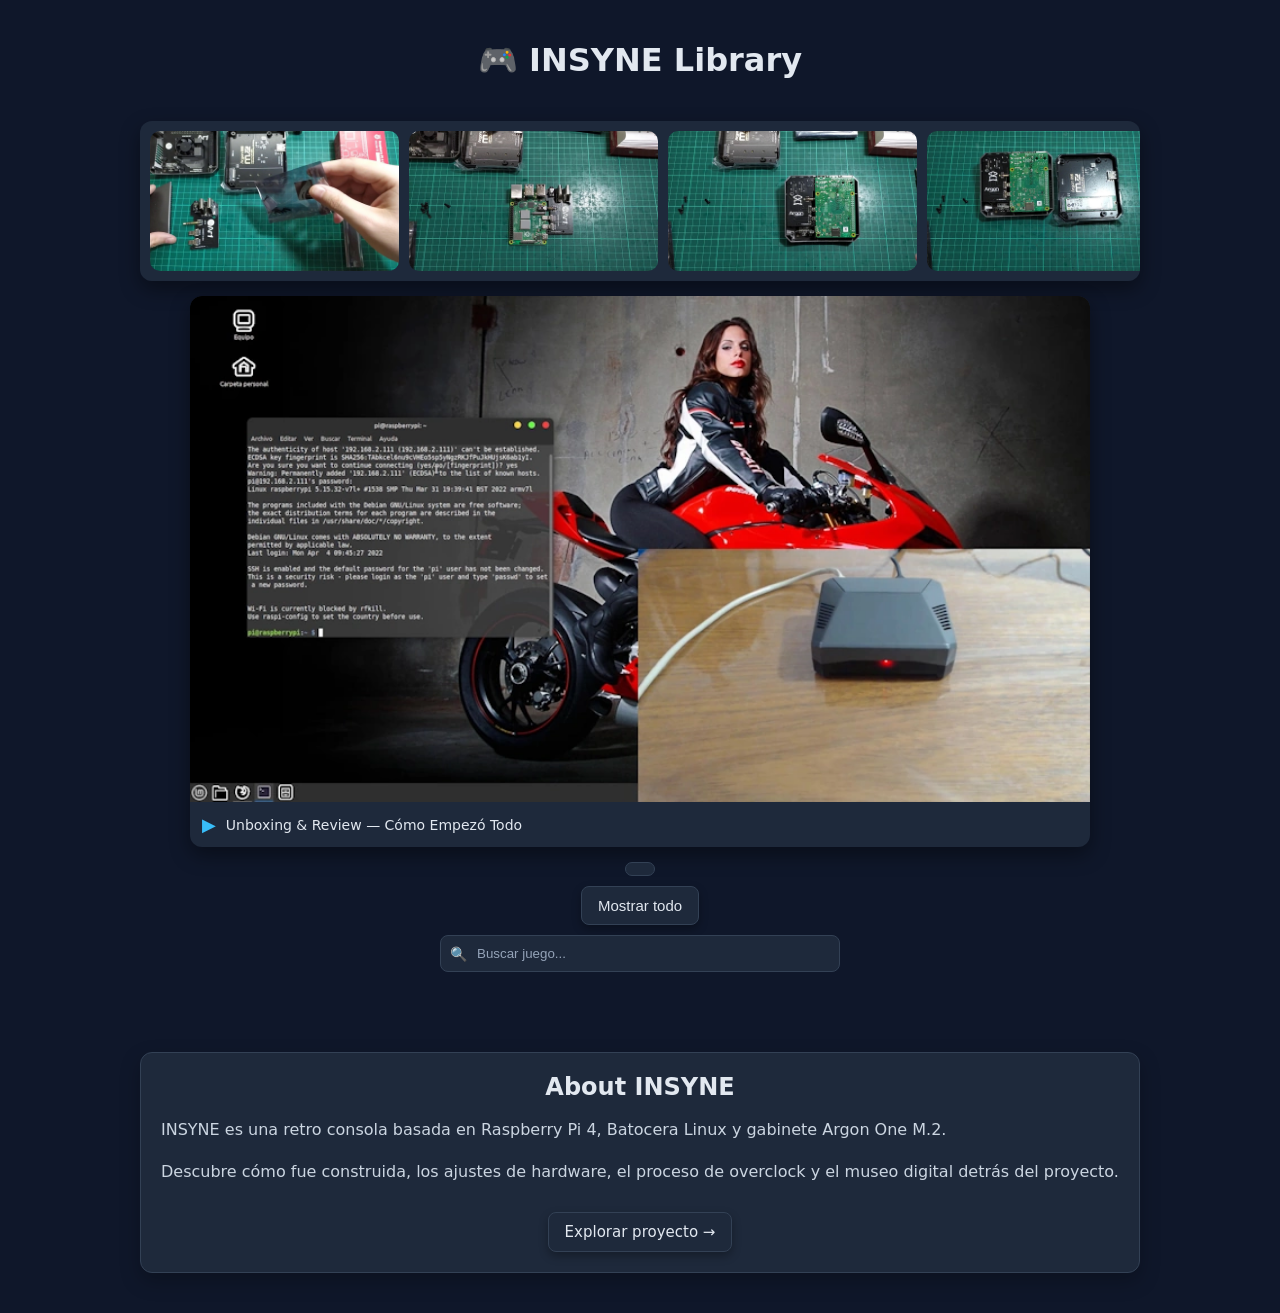
<file: index.html>
<!doctype html>
<html>
<head>
    <meta charset="utf-8">
    <meta name="viewport" content="width=device-width, initial-scale=1.0">
    <meta name="theme-color" content="#0f172a">

    <meta property="og:title" content="INSYNE Library">
    <meta property="og:site_name" content="INSYNE Library">
    <meta property="og:description" content="Inventario de videojuegos cargados en INSYNE, una retro consola basada en Batocera Linux y Raspberry Pi 4.">
    <meta property="og:image" content="https://insyne.click/assets/img/og-image.jpg">
    <meta property="og:url" content="https://insyne.click/">
    <meta property="og:type" content="website">

    <meta name="description" content="Inventario de videojuegos cargados en INSYNE, una retro consola basada en Batocera Linux y Raspberry Pi 4.">
    <meta name="author" content="hardrive9000">
    <meta name="robots" content="index, follow">

    <title>INSYNE Library</title>

    <link rel="icon" href="assets/img/favicon/favicon.ico">
    <link rel="icon" type="image/png" sizes="32x32" href="assets/img/favicon/favicon-32x32.png">
    <link rel="icon" type="image/png" sizes="16x16" href="assets/img/favicon/favicon-16x16.png">

    <link rel="stylesheet" href="assets/css/styles.css">
</head>
<body>
	<h1>🎮 INSYNE Library</h1>
	<div class="carousel">
        <img src="assets/img/setup1.webp" alt="setup1">
        <img src="assets/img/setup2.webp" alt="setup2">
        <img src="assets/img/setup3.webp" alt="setup3">
		<img src="assets/img/setup4.webp" alt="setup4">
        <img src="assets/img/setup5.webp" alt="setup5">
    </div>
	<a class="video-card" href="https://www.youtube.com/watch?v=Ec2ADKWbC54" target="_blank" rel="noopener noreferrer">
	<img src="assets/img/video-thumb.webp" alt="YouTube video">
	<div class="video-info">
		<span class="play">▶</span>
		<p>Unboxing & Review — Cómo Empezó Todo</p>
	</div>
	</a>
	<p id="count"></p>
	<button class="show-all-btn" onclick="location.reload()">Mostrar todo</button>
	<div class="search-box">
        <span class="search-icon">🔍</span>
        <input id="search" type="text" placeholder="Buscar juego...">
        <span id="clear-search" class="clear-search">✕</span>
    </div>
	<ul id="list"></ul>
    <section class="about-card">
        <h2>About INSYNE</h2>
        <p>
            INSYNE es una retro consola basada en Raspberry Pi 4, Batocera Linux y gabinete Argon One M.2.
        </p>
        <p>
            Descubre cómo fue construida, los ajustes de hardware, el proceso de overclock y el museo digital detrás del proyecto.
        </p>
        <a href="about.html" class="button">Explorar proyecto →</a>
    </section>
	<script src="assets/js/app.js"></script>
    <div id="modal" class="modal">
        <span id="prev" class="modal-nav">❮</span>
        <img id="modal-img">
        <span id="next" class="modal-nav">❯</span>
        <span id="close">&times;</span>
    </div>
</body>
</html>
</file>
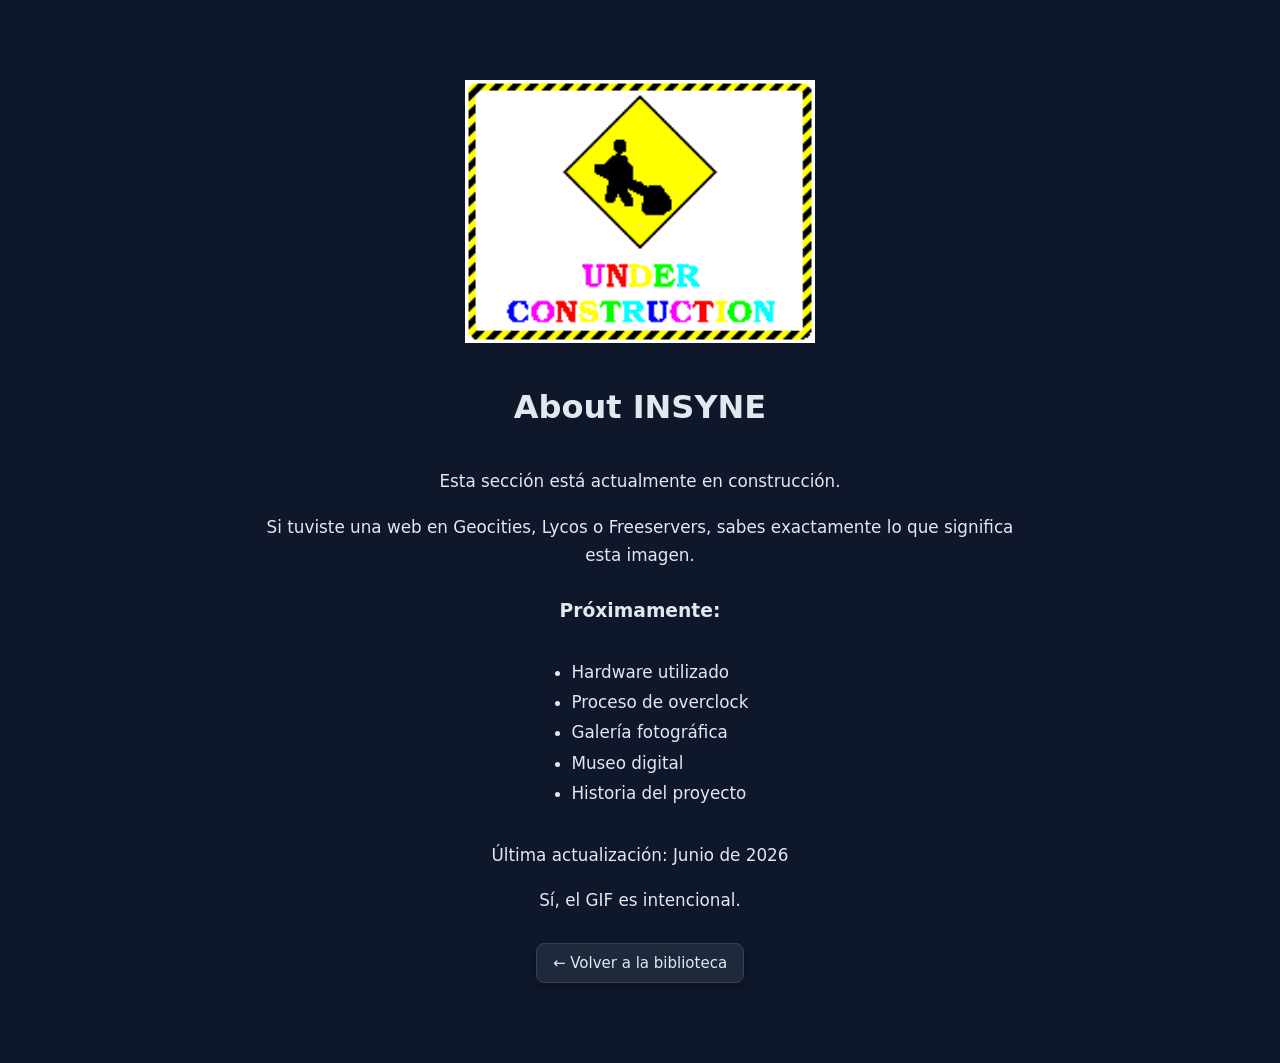
<file: about.html>
<!DOCTYPE html>
<html>
<head>
    <meta charset="utf-8">
    <meta name="viewport" content="width=device-width, initial-scale=1.0">
    <title>About INSYNE</title>
    <link rel="stylesheet" href="assets/css/styles.css">
</head>
<body>
<div class="under-construction">
    <img src="assets/img/under-construction.gif" alt="Under Construction">
    <h1>About INSYNE</h1>
    <p>
        Esta sección está actualmente en construcción.
    </p>
    <p>
        Si tuviste una web en Geocities, Lycos o Freeservers, sabes exactamente lo que significa esta imagen.
    </p>
    <h3>Próximamente:</h3>
    <ul>
        <li>Hardware utilizado</li>
        <li>Proceso de overclock</li>
        <li>Galería fotográfica</li>
        <li>Museo digital</li>
        <li>Historia del proyecto</li>
    </ul>
    <p>
        Última actualización: Junio de 2026
    </p>
    <p>
        Sí, el GIF es intencional.
    </p>
    <a href="index.html" class="button">← Volver a la biblioteca</a>
</div>
</body>
</html>
</file>
<file: assets/css/styles.css>
*,
*::before,
*::after {
    box-sizing: border-box;
}

body {
    font-family: system-ui, Arial;
    background: #0f172a;
    color: #e2e8f0;
    margin: 0;
}

h1 {
    text-align: center;
    padding: 20px;
}

.show-all-btn {
    display: block;
    margin: 10px auto;
}

.search-box {
    position: relative;
    width: 90%;
    max-width: 400px;
    margin: 0 auto 20px;
}

.search-box input {
    width: 100%;
    padding: 10px 12px 10px 36px;
    background: #1e293b;
    color: #e2e8f0;
    border: 1px solid #334155;
    border-radius: 8px;
    outline: none;
    transition: all 0.2s ease;
}

.search-box input:focus {
    border-color: #38bdf8;
    box-shadow: 0 0 0 2px rgba(56,189,248,0.3);
}

.search-box input.has-value {
    border-color: #38bdf8;
    box-shadow: 0 0 0 2px rgba(56,189,248,0.15);
}

.search-box input::placeholder {
    color: #94a3b8;
}

.search-icon {
    position: absolute;
    left: 10px;
    top: 50%;
    transform: translateY(-50%);
    font-size: 14px;
    color: #94a3b8;
}

.clear-search {
    position: absolute;
    right: 12px;
    top: 50%;
    transform: translateY(-50%);
    font-size: 14px;
    color: #94a3b8;
    cursor: pointer;
    opacity: 0;
    pointer-events: none;
    transition: all 0.2s ease;
}

.clear-search:hover {
    color: #38bdf8;
}

.clear-search.visible {
    opacity: 1;
    pointer-events: auto;
}

#list {
    max-width: 1000px;
    margin: auto;
    padding: 10px;
}

h2 {
    margin-top: 30px;
    border-bottom: 1px solid #334155;
    padding-bottom: 5px;
}

.grid {
    display: grid;
    grid-template-columns: repeat(auto-fill, minmax(140px,1fr));
    gap: 10px;
}

.card {
    background: #1e293b;
    border-radius: 8px;
    cursor: pointer;
    font-size: 14px;
    padding: 10px;

    transition:
        transform 0.2s ease,
        background 0.2s ease,
        box-shadow 0.2s ease;
}

.card:hover {
    background: #334155;
    transform: translateY(-2px);

    box-shadow:
        0 8px 20px rgba(0,0,0,0.25),
        0 0 0 1px rgba(56,189,248,0.15);
}

@media (max-width: 600px) {
    h1 {
        font-size: 20px;
    }

    .modal img {
        max-width: 80%;
        max-height: 80%;
    }

    .modal-nav {
        font-size: 32px;
    }

    #prev {
        left: 8px;
    }

    #next {
        right: 8px;
    }
}

@-moz-document url-prefix() {
    .carousel {
        scrollbar-width: thin;
        scrollbar-color: #334155 #0f172a;
    }
}

.carousel {
    display: flex;
    overflow-x: auto;
    gap: 10px;
    padding: 10px;
    margin: 10px auto;
    max-width: 1000px;
    scroll-snap-type: x mandatory;
    border-radius: 12px;
    background: #1e293b;
    box-shadow: 0 8px 20px rgba(0,0,0,0.4);
	scroll-behavior: smooth;
}

.carousel img {
    height: 140px;
    border-radius: 10px;
    cursor: pointer;
    scroll-snap-align: center;
    transition: all 0.2s ease;
}

.carousel img:hover {
    transform: scale(1.05);
}

.modal {
    position: fixed;
    z-index: 1000;
    left: 0;
    top: 0;
    width: 100%;
    height: 100%;

    background: rgba(0,0,0,0.85);

    display: flex;
    justify-content: center;
    align-items: center;

    opacity: 0;
    visibility: hidden;
    pointer-events: none;

    transition: opacity 0.25s ease;
}

.modal.show {
    opacity: 1;
    visibility: visible;
    pointer-events: auto;
}

.modal img {
    max-width: 90%;
    max-height: 90%;
    border-radius: 10px;
    transform: scale(0.95);
    transition: transform 0.25s ease;
}

.modal.show img {
    transform: scale(1);
}

#close {
    position: absolute;
    top: 20px;
    right: 30px;
    font-size: 30px;
    color: white;
    cursor: pointer;
}

.carousel::-webkit-scrollbar {
    height: 8px;
}

.carousel::-webkit-scrollbar-track {
    background: #0f172a;
    border-radius: 10px;
}

.carousel::-webkit-scrollbar-thumb {
    background: linear-gradient(45deg, #334155, #38bdf8);
    border-radius: 10px;
}

.carousel::-webkit-scrollbar-thumb:hover {
    background: #38bdf8;
}

.video-card {
    display: block;
    max-width: 900px;
    margin: 15px auto;
    border-radius: 12px;
    overflow: hidden;
    background: #1e293b;
    text-decoration: none;
    color: #e2e8f0;
    box-shadow: 0 8px 20px rgba(0,0,0,0.4);
    transition: all 0.2s ease;
}

.video-card img {
    width: 100%;
    display: block;
}

.video-info {
    display: flex;
    align-items: center;
    gap: 10px;
    padding: 12px;
}

.video-info p {
    margin: 0;
    font-size: 14px;
}

.play {
    font-size: 18px;
    color: #38bdf8;
}

.video-card:hover {
    transform: scale(1.02);
    background: #334155;
}

button:active,
.button:active {
    transform: scale(0.97);
}

#count {
    display: block;
    width: fit-content;
    margin: 10px auto;
    padding: 6px 14px;
    background: #1e293b;
    color: #e2e8f0;
    border: 1px solid #334155;
    border-radius: 999px;
    font-size: 14px;
    opacity: 1;
    transition: transform 0.25s ease, opacity 0.25s ease;
}

.about-card {
    max-width: 1000px;
    margin: 40px auto;
    padding: 20px;

    text-align: center;

    background: #1e293b;

    border: 1px solid #334155;
    border-radius: 12px;

    box-shadow:
        0 8px 20px rgba(0,0,0,0.25);

    transition:
        transform 0.2s ease,
        box-shadow 0.2s ease;
}

.about-card:hover {
    transform: translateY(-2px);

    box-shadow:
        0 8px 20px rgba(0,0,0,0.25),
        0 0 0 1px rgba(56,189,248,0.15);
}

.about-card h2 {
    margin: 0 0 16px;
    padding: 0;
    border: 0;
}

.about-card p {
    color: #cbd5e1;
    line-height: 1.6;
    text-align: left;
}

button,
.button {
    display: inline-block;

    margin-top: 12px;
    padding: 10px 16px;

    font-size: 15px;
    font-weight: 500;

    background: #1e293b;
    color: #e2e8f0;

    text-decoration: none;

    border: 1px solid #334155;
    border-radius: 8px;

    box-shadow: 0 4px 10px rgba(0,0,0,0.3);

    transition: all 0.2s ease;
}

button:hover,
.button:hover {
    background: #334155;
    border-color: #38bdf8;

    transform: translateY(-1px);
}

@media (max-width: 600px) {
    .under-construction p,
    .under-construction li {
        font-size: 1.1rem;
    }
}

.under-construction {
    max-width: 800px;
    margin: 60px auto;
    padding: 20px;

    text-align: center;
}

.under-construction img {
    width: 80%;
    max-width: 350px;
    height: auto;
}

.under-construction ul {
    text-align: left;
    display: inline-block;
    line-height: 1.8;
}

.under-construction p {
    font-size: 1.05rem;
    line-height: 1.7;
}

.under-construction li {
    font-size: 1.05rem;
}

.under-construction h3 {
    margin-top: 30px;
    margin-bottom: 20px;
}

.modal-nav {
    position: absolute;
    top: 50%;

    z-index: 1001;

    transform: translateY(-50%);

    font-size: 42px;
    color: white;

    cursor: pointer;
    user-select: none;

    padding: 10px;

    opacity: 0.8;

    transition: opacity 0.2s ease;
}

.modal-nav:hover {
    opacity: 1;
}

#prev {
    left: 20px;
}

#next {
    right: 20px;
}
</file>
